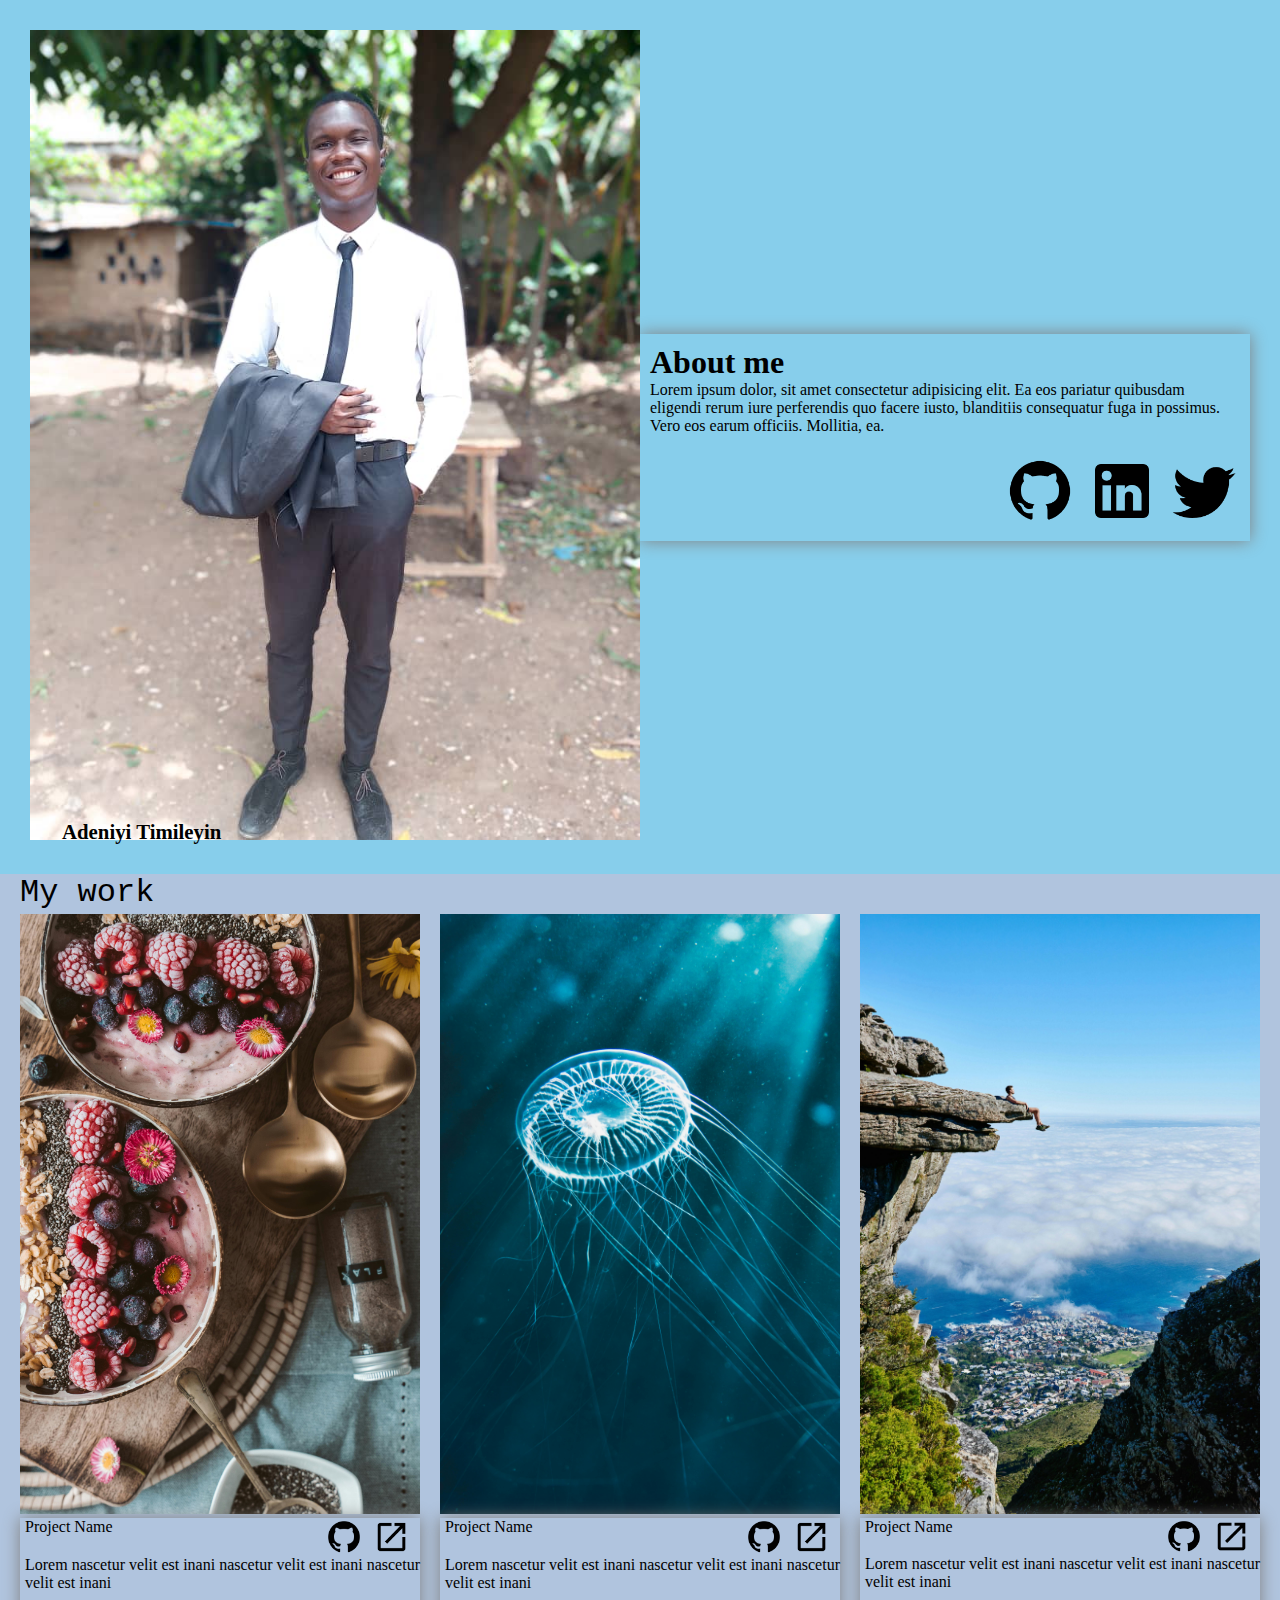
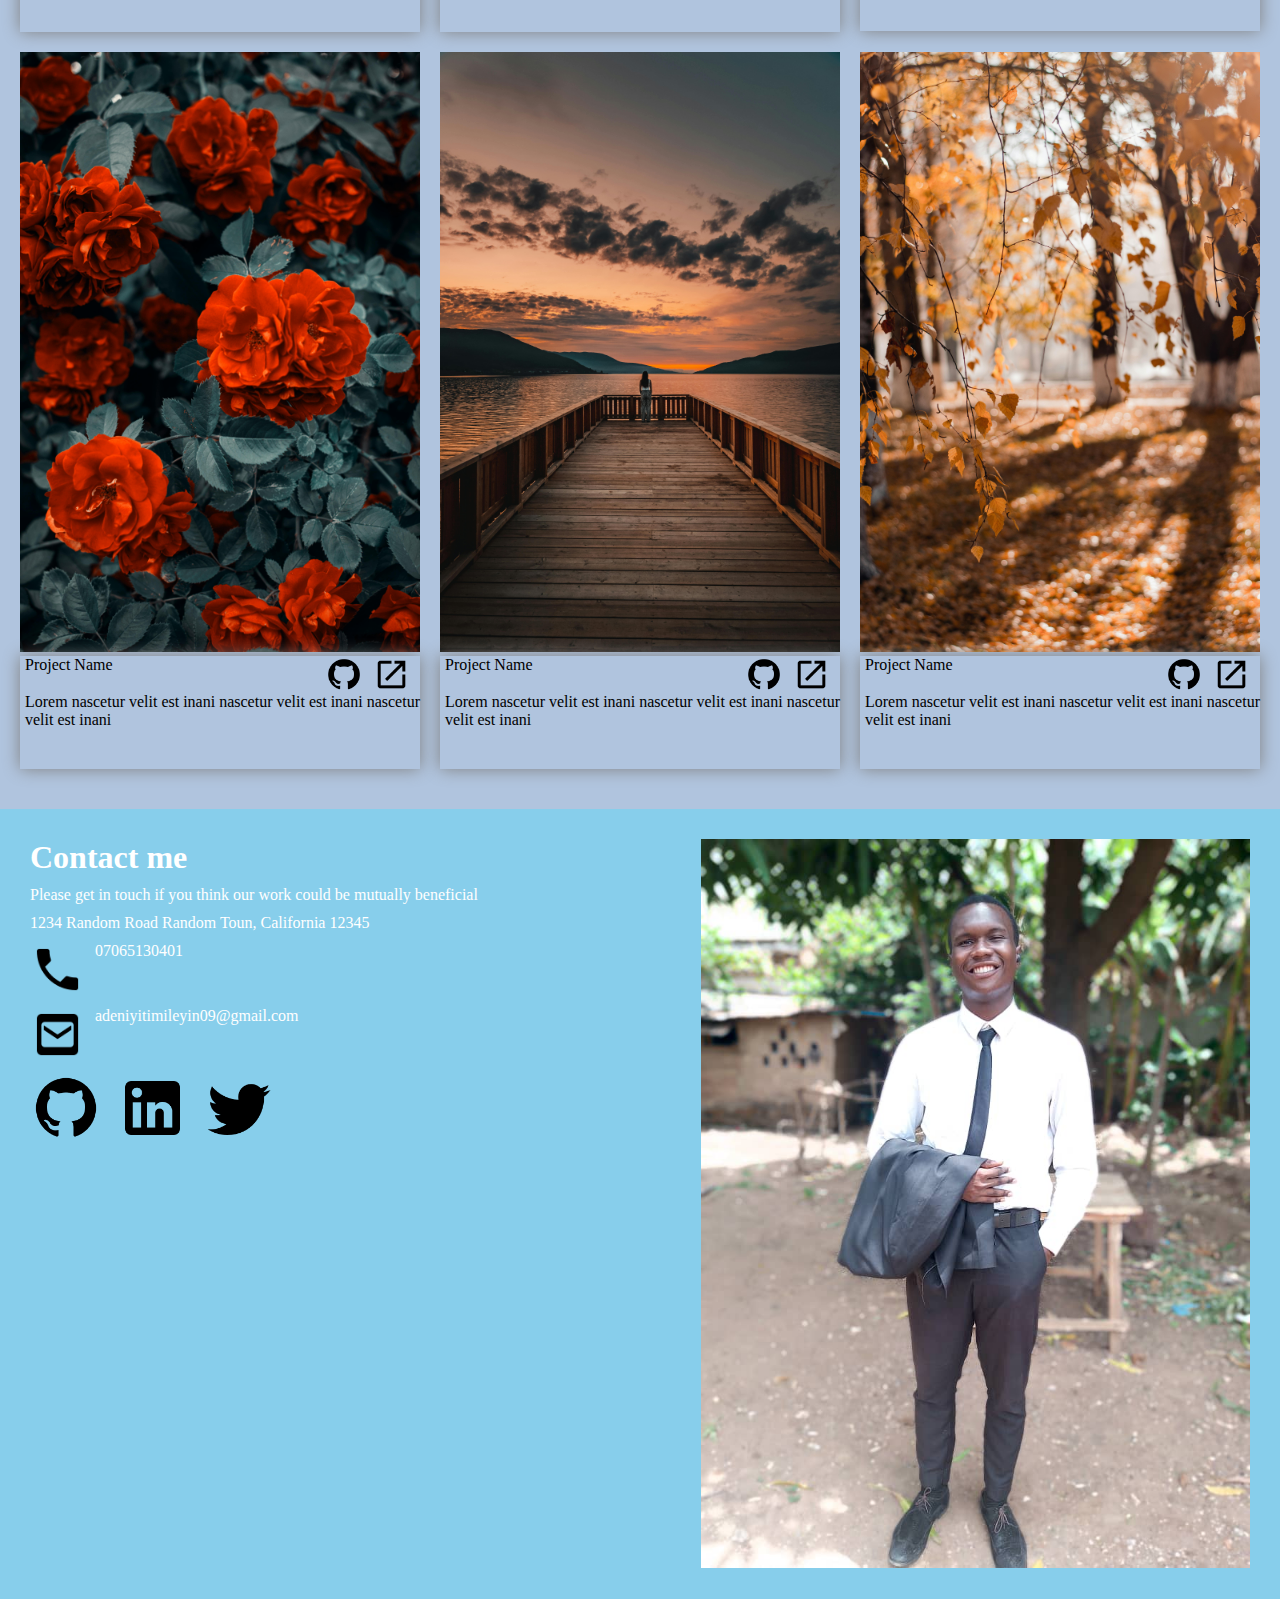
<file: index.html>
<!DOCTYPE html>
<html lang="en">
<head>
    <meta charset="UTF-8">
    <meta name="viewport" content="width=device-width, initial-scale=1.0">
    <link rel="stylesheet" href="styles.css">
    <title>About me</title>
    
</head>

<body>
  <nav>
    <div>
    
   
     <div class="top">
        
        
        <div class="author-image">
            <h1 class="author-name">Adeniyi Timileyin</h1>
            <img src="replication-project\img\imgone.jpg" alt="Image of the Author" class="responsive">   
        </div>
       
        
        <div class="text">
               <h1>About me</h1>
            <p>Lorem ipsum dolor, sit amet consectetur adipisicing elit.
                Ea eos pariatur quibusdam eligendi rerum iure perferendis quo facere iusto, blanditiis consequatur fuga in possimus.
                Vero eos earum officiis. Mollitia, ea.</p>
                
     
        <div class="logo">
             <div><img src="replication-project\img\github.png" alt="github logo" class="responsive1"></div>
            <div><img src="replication-project\img\linkedin.png" alt="linkedin logo" class="responsive1"></div>
             <div><img src="replication-project\img\twitter.png" alt="twitter logo" class="responsive1"></div>
        </div>     
        </div>
        
         
        
     </div>
    
    
    
    
    
    
    
    
    
    <div class="middle">
        
        <p class="work">My work</p>
        <div class="threeboxes">
            
            <div class="project-card">
                <div><img src="replication-project\img\project-card1.jpg" alt="" class="resp1"></div>
               <div class="name-icon-describe">
                <div class="name-icon">
                    <p class="project-name">Project Name</p>
                    <div class="icon">
                    <img src="replication-project\img\github.png" alt="github" class="responsive2">
                    <img src="replication-project\img\open.png" alt="open" class="responsive2">
                    </div>     
                </div>
             
                <div class="describe1"><p>Lorem nascetur velit est inani nascetur velit est inani nascetur velit est inani</p></div> 
                </div>               
            </div>
            
            
            <div class="project-card">
                <div><img src="replication-project\img\project-card2.jpg" alt="" class="resp1"></div>
               <div class="name-icon-describe">
                <div class="name-icon">
                    <p class="project-name">Project Name</p>
                    <div class="icon">
                    <img src="replication-project\img\github.png" alt="github" class="responsive2">
                    <img src="replication-project\img\open.png" alt="open" class="responsive2">
                    </div>     
                </div>
             
                <div class="describe1"><p>Lorem nascetur velit est inani nascetur velit est inani nascetur velit est inani</p></div>
                </div>               
            </div>
            
            
              <div class="project-card">
                <div><img src="replication-project\img\project-card3.jpg" alt="" class="resp1"></div>
                 <div class="name-icon-describe">
              <div class="name-icon">
                    <p class="project-name">Project Name</p>
                    <div class="icon">
                    <img src="replication-project\img\github.png" alt="github" class="responsive2">
                    <img src="replication-project\img\open.png" alt="open" class="responsive2">
                    </div>     
                </div>
             
                <div class="describe1"><p>Lorem nascetur velit est inani nascetur velit est inani nascetur velit est inani</p></div>
                </div>               
            </div>
       
       
            
            
            
            
            
            
            
            <div class="project-card">
                <div><img src="replication-project\img\project-card4.jpg" alt="" class="resp1"></div>
               <div class="name-icon-describe">
                <div class="name-icon">
                    <p class="project-name">Project Name</p>
                    <div class="icon">
                    <img src="replication-project\img\github.png" alt="github" class="responsive2">
                    <img src="replication-project\img\open.png" alt="open" class="responsive2">
                    </div>     
                </div>
             
                <div class="describe1"><p>Lorem nascetur velit est inani nascetur velit est inani nascetur velit est inani</p></div>
                </div>                
            </div>
            
            
            <div class="project-card">
                <div><img src="replication-project\img\project-card5.jpg" alt="" class="resp1"></div>
               <div class="name-icon-describe">
                <div class="name-icon">
                    <p class="project-name">Project Name</p>
                    <div class="icon">
                    <img src="replication-project\img\github.png" alt="github" class="responsive2">
                    <img src="replication-project\img\open.png" alt="open" class="responsive2">
                    </div>     
                </div>
             
                <div class="describe1"><p>Lorem nascetur velit est inani nascetur velit est inani nascetur velit est inani</p></div>  
                </div>             
            </div>
            
            
              <div class="project-card">
                <div><img src="replication-project\img\project-card6.jpg" alt="" class="resp1"></div>
                <div class="name-icon-describe">
              <div class="name-icon">
                    <div class="project-name"><p>Project Name</p></div>
                    <div class="icon">
                    <img src="replication-project\img\github.png" alt="github" class="responsive2">
                    <img src="replication-project\img\open.png" alt="open" class="responsive2">
                    </div>     
                </div>
             
                <div class="describe1"><p>Lorem nascetur velit est inani nascetur velit est inani nascetur velit est inani</p></div> 
                </div>              
            </div>
          
          
            </div>
            
       
    </div>
    
    
    
    
    <div class="down">
        <div class="text-part">
            <h1>Contact me</h1>
            <p>Please get in touch if you think our work could be mutually beneficial</p>
            <p>1234 Random Road Random Toun, California 12345</p>
            <div class="phone">
                <img src="replication-project\img\phone.png" alt="call" class="phone-pic">
                <p>07065130401</p>
            </div>
            <div class="phone">
                <img src="replication-project\img\email.png" alt="call" class="phone-pic">
                <p>adeniyitimileyin09@gmail.com</p>
            </div>
            <div>
               <a href="https://github.com/BigTimz03"><img src="replication-project\img\github.png" alt="github" class="each-contact"></a>
               <a href="https://ng.linkedin.com/in/timileyin-adeniyi-97b90b30a"><img src="replication-project\img\linkedin.png" alt="linkedin" class="each-contact"></a>
               <a href="https://x.com/BigTimz03?t=Z5-_8vvNa68Cm3W5GPPnmQ&s=09"><img src="replication-project\img\twitter.png" alt="twitter" class="each-contact"></a>
            </div>
        </div>
        
        
        <div class="img-part">
            <img src="replication-project\img\imgone.jpg" alt="Image of the Author" class="last-img">   
        </div>
        
    </div>
    
    
    
    
   </div>
  </nav>
</body>
</html>
</file>
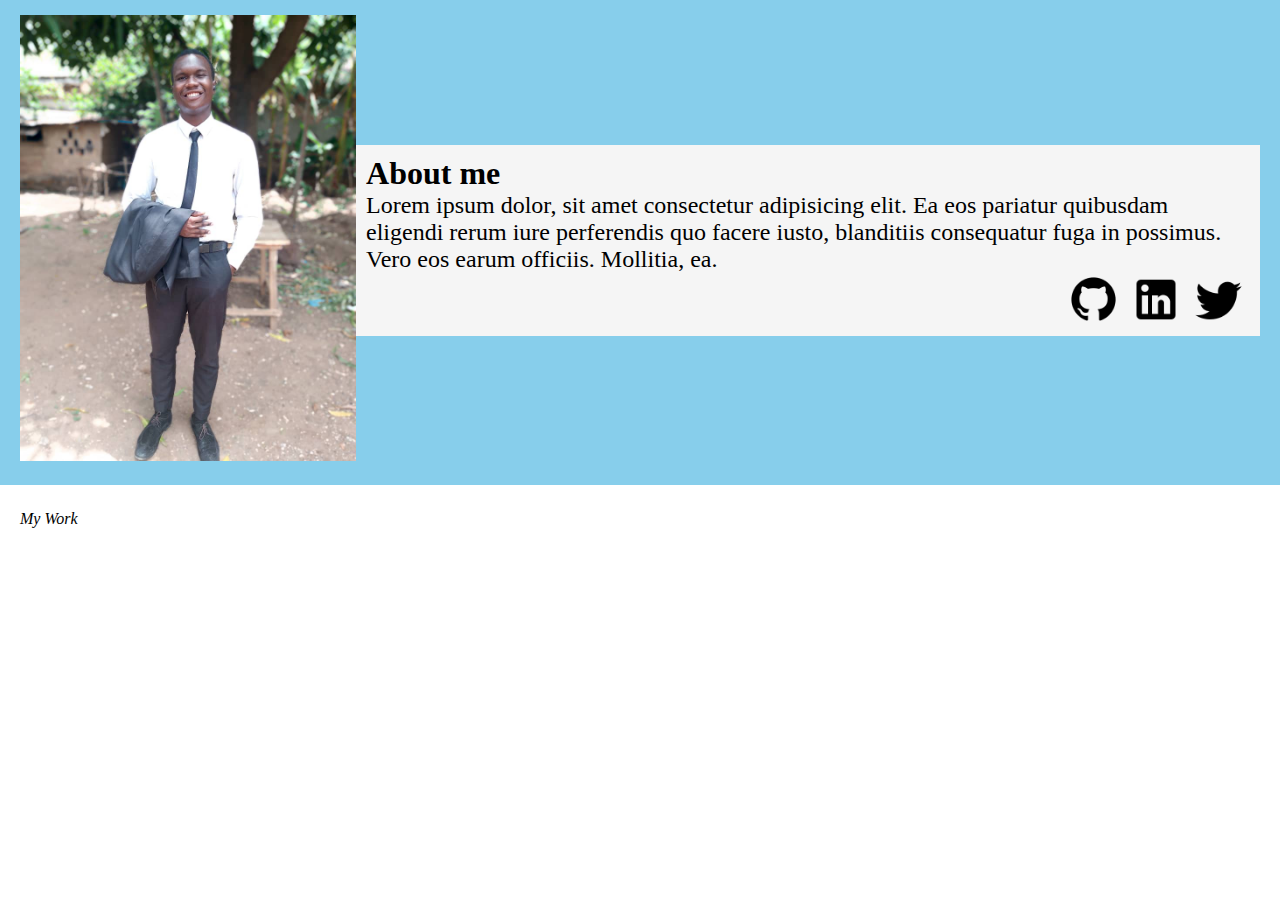
<file: replication-project/index.html>
<!DOCTYPE html>
<html lang="en">
<head>
    <meta charset="UTF-8">
    <meta name="viewport" content="width=device-width, initial-scale=1.0">
    <link rel="stylesheet" href="styles.css">
    <title>About me</title>
    
</head>

<body>
  <nav>
    <div class="home">
    
    
     <div class="top">
        
        <div>
            <img src="img\imgone.jpg" alt="Image of the Author" class="responsive">
        <!-- <div class="overlay-text">Adeniyi Timileyin</div> -->
        </div>
        
        <div class="text">
            <h1>About me</h1>
            <p class="font">Lorem ipsum dolor, sit amet consectetur adipisicing elit.
                Ea eos pariatur quibusdam eligendi rerum iure perferendis quo facere iusto, blanditiis consequatur fuga in possimus.
                Vero eos earum officiis. Mollitia, ea.</p>
       
        <div class="logo">
            <img src="img\github.png" alt="github logo" class="responsive1">
            <img src="img\linkedin.png" alt="linkedin logo" class="responsive1">
            <img src="img\twitter.png" alt="twitter logo" class="responsive1">
        </div>     
        </div>
        
     </div>
    
    
    
    
    
    
    
    
    
    <div class="middle">
        
        <p class="work">My Work</p>
        <div class="threeboxes">
            <div></div>
            
            
            
            
            
        </div>
        
    </div>
    
    
    
    
    
    
    
   </div>
  </nav>
</body>
</html>
</file>
<file: styles.css>
* {
    padding: 0;
    margin: 0;
    box-sizing: border-box;   
   
 }
 
 .nav {
    max-width: 1200px;
}

body {
    background-color: skyblue;
}

.top {
    display: flex;
    flex-direction: row;
    padding: 30px;
    flex-wrap: wrap;
}

.author-image {
    position: relative;
    width: 50%;
    height: 100%;
    flex-grow: 1;
    flex-shrink: 1;
}

.author-name {
    position: absolute;
    font-size: 1.3rem;
    align-items: flex-end;
    bottom: 0;
    display: flex;
    color: black;
    left: 2rem;
}
.responsive {
    width: 100%;
    height: auto;
    
}

.text {
    font-family: Georgia, 'Times New Roman', Times, serif;
    font-size: auto;
    margin-top: auto;
    margin-bottom: auto;
    align-content: center;
    padding: 10px;
    box-shadow: 0rem 0rem 1rem 0rem grey;
    justify-self: center;
    display: flex;
    flex-direction: column;
    width: 50%;
    
    flex-grow: 1;
    flex-shrink: 1;
}

.logo {
    display: flex;
    
    width: 40%;
    margin-top: 20px;
    gap: 10px;
    margin-left: 60%;
}

.responsive1 {
    width: 100%;
    height: auto;   
    
}

.middle {
    background-color: lightsteelblue;
    
}

.work {
    margin-left: 20px;
    font-family: monospace;
    font-size: 2.0rem;
    margin-bottom: 3px;
}

.threeboxes {
    display: flex;
    flex-direction: row;
    margin-right: 20px;
    padding-bottom: 20px;
    flex-wrap: wrap;
}

.project-card {
    display: flex;
    flex-direction: column;
    margin-left: 20px;
    width: 100%;
    flex-basis: 30%;
    flex-grow: 1;
    flex-shrink: 1;
    
}

.name-icon-describe {
    box-shadow: 0rem 0rem 1rem 0rem grey;
    padding-bottom: 10px;
    margin-bottom: 20px;
}

.resp1 {
    width: 100%;
    height: auto;
}

.name-icon {
    display: flex;
    flex-direction: row;
    margin-left: 5px;
    margin-right: 10px;
    justify-content: space-between;
   padding-right: 10px;
}

.project-name {
    font-size: auto;
    display: flex;
    width: 80%;
}

.icon {
    display: flex;
    /*flex-direction: row;*/
    gap: 10px;
    justify-content: flex-start;
    align-items: center;
    width: 20%;
    
}

.responsive2 {
    width: 50%;
    height: auto;
}

.describe1 {
    font-size: auto;
    padding-left: 5px;
    padding-bottom: 30px;
}

.down {
    background-color: skyblue;
    display: flex;
    flex-direction: row;
    padding: 30px;
    gap: 10%;
    flex-wrap: wrap;
    
}

.text-part {
    font-size: auto;
    color: white;
    display: flex;
    flex-direction: column;
    gap: 10px;
    width: 100%;
    flex-basis: 45%;
    flex-grow: 1;
    flex-shrink: 1;
}

.phone {
    display: flex;
    flex-direction: row;
    font-size: auto;
    gap: 10px;
    width: 100%;
    }
    
.phone-pic {
    width: 10%;
    height: auto;
}



/*.contact-pic {
    display: flex;  
    gap: 5px;
    padding-bottom: 5px;
}*/

.each-contact {
    width: 15%;
    height: auto;
    padding-right: 10px;
}

.img-part {
    display: flex;
    width: 100%;
    height: auto;
    flex-basis: 45%;
    flex-grow: 1;
    flex-shrink: 1;
}

.last-img {
    width: 100%;
    height: auto;
}
</file>
<file: replication-project/styles.css>
* {
    padding: 0;
    margin: 0;
    box-sizing: border-box;   
   
 }
 
 .nav {
    max-width: 1200px;
}

 .home {
    background-color: ;
}

.top {
    display: flex;
    flex-direction: row;
    justify-content: center;
    align-content: center;
    background-color: skyblue;
    padding-bottom: 20px;
    margin-bottom: 25px;
    padding-top: 15px;
    padding-left: 20px;
}

/*.image-container {
  position: relative;
  display: inline-block;
}

.image-container img {
display: block;

 }*/

.responsive {
    width: 100%;
    height: auto;
}

/*.overlay-text {
position: absolute;
top: 50%; 
left: 50%;
transform: translate(-50%, -50%);
background-color: transparent;
color: white;
font-size: auto; 
text-align: right;
align-self: baseline;
text-justify: ;
}*/

.text {
    font-family: Georgia, 'Times New Roman', Times, serif;
    background-color: whitesmoke;
    margin-top: auto;
    margin-bottom: auto;
    margin-right: 20px;
    align-content: center;
    padding: 10px;
}

.font {
    font-size: 1.5rem;
}

.logo {
    justify-content: flex-end;
    display: flex;
    flex-direction: row;
    margin-right: 5px;
    gap: 10px;
}

.responsive1 {
    width: 6%;
    height: 6%;
}

.middle {
    background-color: white;
}

.work {
    font-style: oblique;
    margin-left: 20px;
}

.threeboxes {
    display: flex;
    flex-direction: row;
    margin: auto;
    justify-content: space-evenly;
    
}
</file>
